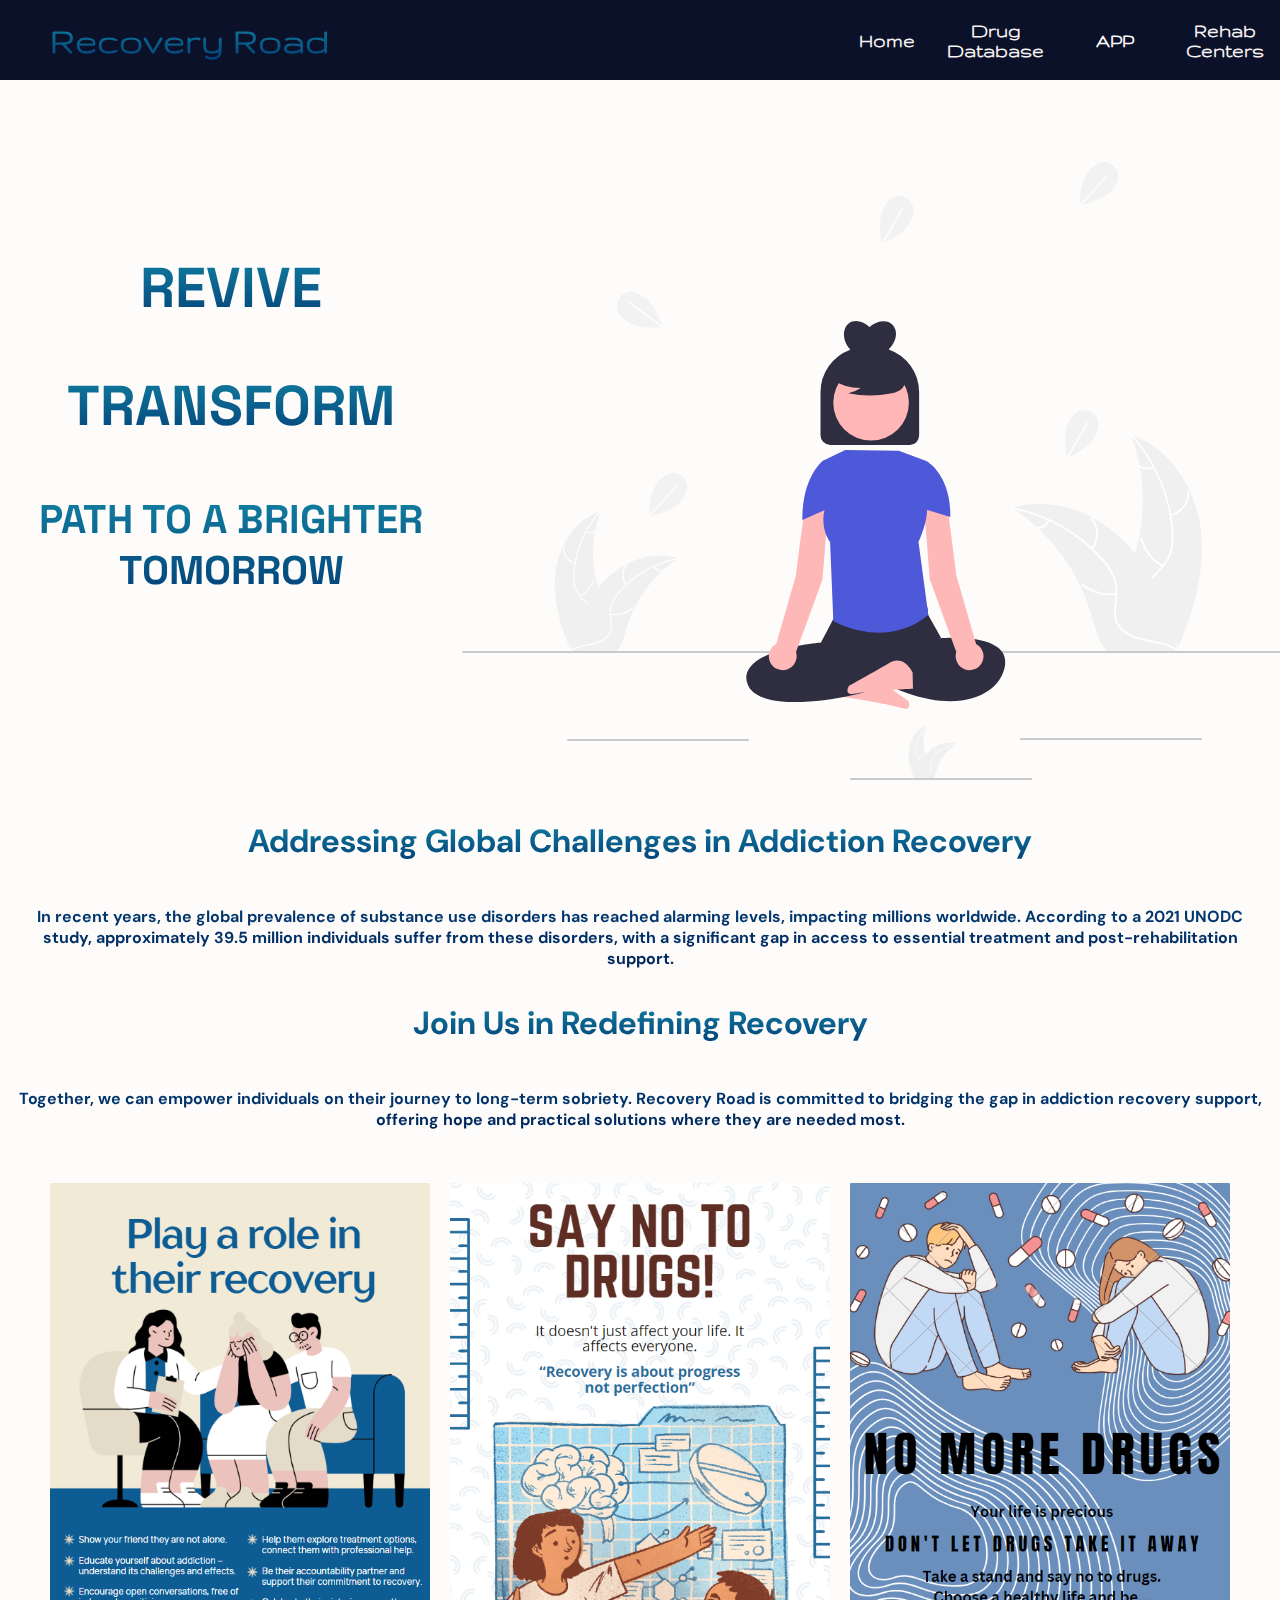
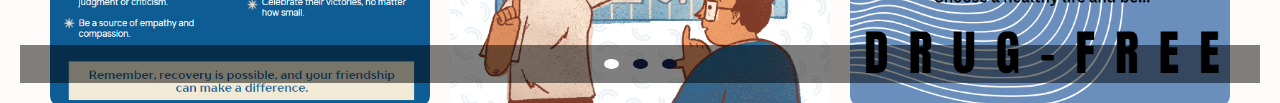
<file: index.html>
<!DOCTYPE html>
<html lang="en">

<head>
  <meta charset="UTF-8">
  <meta name="viewport" content="width=device-width, initial-scale=1.0">
  <title>Recovery Road</title>
  <link rel="stylesheet" href="style.css" />
  <link rel="preconnect" href="https://fonts.googleapis.com">
  <link rel="preconnect" href="https://fonts.gstatic.com" crossorigin>
  <link
    href="https://fonts.googleapis.com/css2?family=Major+Mono+Display&family=Space+Grotesk:wght@300..700&family=Gruppo&display=swap"
    rel="stylesheet">
  <link
    href="https://fonts.googleapis.com/css2?family=DM+Sans:ital,opsz,wght@0,9..40,100..1000;1,9..40,100..1000&family=Roboto:ital,wght@0,100;0,300;0,400;0,500;0,700;0,900;1,100;1,300;1,400;1,500;1,700;1,900&display=swap"
    rel="stylesheet">
  <link rel="icon" href="images/logo.PNG" type="image/x-icon">
</head>

<body>
  <nav class="navbar">
    <div class="navbar__container">
      <a href="/" id="nav__logo"><i class="fas fa-gem"></i> Recovery Road</a>
      <div class="navbar__toggle" id="mobile-menu" aria-label="Toggle navigation">
        <span class="bar"></span>
        <span class="bar"></span>
        <span class="bar"></span>
      </div>
    </div>
    <ul class="navbar__menu">
      <li class="navbar__item">
        <a href="/index.html" class="navbar__links">Home</a>
      </li>
      <li class="navbar__item">
        <a href="/DB.html" class="navbar__links">Drug Database</a>
      </li>
      <li class="navbar__btn">
        <a href="#" class="button">APP</a>
      </li>
      <li class="navbar__item dropdown">
        <a class="navbar__links" aria-haspopup="true" aria-expanded="false">Rehab Centers</a>
        <ul class="dropdown__menu">
          <li><a href="/islamabad.html" class="dropdown__links">Islamabad</a></li>
          <li><a href="/rwp.html" class="dropdown__links">Rawalpindi</a></li>
        </ul>
      </li>
    </ul>
  </nav>
  <div class="main">
    <div class="main__container">
      <div class="main__content">
        <h1>REVIVE</h1>
        <h2>TRANSFORM</h2>
        <h4>PATH TO A BRIGHTER TOMORROW</h4>
      </div>
      <div class="main_img--container">
        <img src="images/undraw_meditation_re_gll0.svg" alt="pic" id="main__img">
      </div>
    </div>
    <div class="main__container2">
      <div class="main__content2">
        <h3>Addressing Global Challenges in Addiction Recovery</h3>
        <h4>In recent years, the global prevalence of substance use disorders has reached alarming levels,
          impacting millions worldwide. According to a 2021 UNODC study, approximately 39.5 million individuals suffer
          from these disorders,
          with a significant gap in access to essential treatment and post-rehabilitation support.</h4>
        <h3>Join Us in Redefining Recovery</h3>
        <h4>Together, we can empower individuals on their journey to long-term sobriety.
          Recovery Road is committed to bridging the gap in addiction recovery support,
          offering hope and practical solutions where they are needed most.</h4>
      </div>
    </div>
  </div>
  <div class="slider">
    <div class="slides">
      <div class="slide">
        <img src="images/Drug-Bug.png" alt="Logo 1">
      </div>
      <div class="slide">
        <img src="images/Drug-Free.png" alt="Logo 2">
      </div>
      <div class="slide">
        <img src="images/No-Drugs.png" alt="Logo 3">
      </div>
      <div class="slide">
        <img src="images/Recover.png" alt="Logo 4">
      </div>
      <div class="slide">
        <img src="images/Recoverr.png" alt="Logo 5">
      </div>
    </div>
    <div class="dots">
      <span class="dot" onclick="currentSlide(1)"></span>
      <span class="dot" onclick="currentSlide(2)"></span>
      <span class="dot" onclick="currentSlide(3)"></span>
    </div>
  </div>
  <script src="script.js"></script>
</body>

</html>
</file>
<file: style.css>
/* Navbar Styles */
/* Remove default margin and padding from body and html */
body, html {
  margin: 0;
  padding: 0;
}

/* Navbar Styles */
.navbar {
  background: #0a1128; 
  height: 80px;
  display: flex;
  justify-content: center;
  align-items: center;
  font-size: 1.3rem;
  position: sticky;
  top: 0;
  width: 100%;
  z-index: 999;
  font-family: 'Gruppo', sans-serif; /* Apply Gruppo font to the entire navbar */
  font-weight: bold;
}

.navbar__container {
  display: flex;
  justify-content: space-between;
  align-items: center;
  height: 80px;
  width: 100%;
  max-width: 1300px;
  margin: 0 auto;
  padding: 0 50px;
}

#nav__logo {
  background-color: #f1f1d6;
  background-image: linear-gradient(to top, #034078 0%, #1282a2 100%);
  background-size: 100%;
  -webkit-background-clip: text;
  -moz-background-clip: text;
  -webkit-text-fill-color: transparent;
  -moz-text-fill-color: transparent;
  display: flex;
  align-items: center;
  cursor: pointer;
  text-decoration: none;
  font-size: 2.5rem;
}

.navbar__menu {
  display: flex;
  align-items: center;
  list-style: none;
  text-align: center;
}

.navbar__item {
  height: 80px;
}

.navbar__links {
  font-family: 'Gruppo', sans-serif;
  color: #f8f2f2;
  display: flex;
  align-items: center;
  justify-content: center;
  text-decoration: none;
  padding: 0 1rem;
  height: 100%;
}

.navbar__item.dropdown {
  position: relative;
  display: inline-block;
}

/* Dropdown Menu */
.dropdown__menu {
  display: none;
  position: relative;
  background-color: #0a1128;
  min-width: 160px;
}

/* Remove bullets from dropdown menu */
.dropdown__menu {
  list-style-type: none;
  padding: 0;
  margin: 0;
}

/* Links in the Dropdown */
.dropdown__menu .dropdown__links {
  color: #fefcfb;
  font-family: 'Gruppo', sans-serif;
  padding: 12px 12px;
  text-decoration: none;
  display: block;
  text-align: center;
}

/* Change background color on hover */
.dropdown__menu .dropdown__links:hover {
  background-color: #034078;
}

/* Show the dropdown menu on hover */
.navbar__item.dropdown:hover .dropdown__menu {
  display: block;
}
.navbar__btn {
  font-family: 'Gruppo', sans-serif;
  display: flex;
  justify-content: center;
  align-items: center;
  padding: 0 1rem;
  height: 100%;
}

.button {
  display: flex;
  justify-content: center;
  align-items: center;
  text-decoration: none;
  padding: 10px 20px;
  height: 100%;
  width: 100%;
  border: none;
  outline: none;
  border-radius: 4px;
  background: #0a1128; 
  color: #fefcfb; 
}

.button:hover {
  background: #034078; /* Darker black background */
  transition: all 0.3s ease;
}

.navbar__links:hover {
  color: #034078; /* Black text */
  transition: all 0.3s ease;
}

body {
  margin: 0;
  padding: 0;
}

/* Main Section Styles */
.main {
  background-color: #fefcfb; 
  padding: 0; 
}

.main__container {
  display: grid;
  grid-template-columns: 1fr 1fr;
  align-items: center;
  justify-self: center;
  margin: 0 auto;
  background-color: #fefcfb; 
  width: 100%;
  max-width: 1300px;
  height: 100%; 
}

.main__content h1, .main__content h2 {
  font-size: 3.5rem;
  background-color: #fefcfb;
  background-image: linear-gradient(to top, #034078 0%, #1282a2 100%);
  background-size: 100%;
  -webkit-background-clip: text;
  -moz-background-clip: text;
  -webkit-text-fill-color: transparent;
  -moz-text-fill-color: transparent;
  font-family: "Space Grotesk", sans-serif;
  font-optical-sizing: auto;
  text-align: center;
}

.main__container h4 {
  text-align: center;
  font-size: 2.5rem;
  background-color: #fefcfb;
  background-image: linear-gradient(to top, #034078 0%, #1282a2 100%);
  background-size: 100%;
  -webkit-background-clip: text;
  -moz-background-clip: text;
  -webkit-text-fill-color: transparent;
  -moz-text-fill-color: transparent;
  font-family: "Space Grotesk", sans-serif;
  font-optical-sizing: auto;
}

.main__img--container {
  background-color: #fefcfb;
}

#main__img {
  margin-top: 10%;
  height: 60%;
  width: auto;
  background-color: #fefcfb; 
}

.main__container2 {
  display: flex;
  text-align: auto;
  flex-direction: column;
  align-items: center;
  margin: 0 auto;
  background-color: #fefcfb; 
  width: auto;
  max-width: 1300px; /* Adjusted max-width to match main__container */
  padding: 20px 0; /* Added padding for spacing */
}

.main__content2 h3 {
  margin-top: 1rem;
  font-size: 2rem;
  font-weight: 700;
  font-family: "DM Sans", sans-serif;
  font-optical-sizing: auto;
  font-style: normal;
  background-color: #fefcfb;
  background-image: linear-gradient(to top, #034078 0%, #1282a2 100%);
  text-align: center;
  -webkit-background-clip: text;
  -moz-background-clip: text;
  -webkit-text-fill-color: transparent;
  -moz-text-fill-color: transparent;
}

.main__content2 h4 {
  font-size: 1rem;
  padding: 12px;
  border: none;
  border-radius: 4px;
  margin-top: 2rem;
  cursor: pointer;
  position: relative;
  transition: all 0.35s;
  outline: none;
  font-optical-sizing: auto;
  font-family: "DM Sans", sans-serif;
  font-optical-sizing: auto;
  font-style: normal;
  text-align: center;
  background-color: #fefcfb;
  background-image: linear-gradient(to top, #001f54 0%, #034078 100%);
  -webkit-background-clip: text;
  background-clip: text;
  -webkit-text-fill-color: transparent;
  -moz-text-fill-color: transparent;
}

@media screen and (max-width: 960px) {
  .navbar__container {
    display: flex;
    justify-content:center;
    height: 60px;
    z-index: 1;
    width: auto;
    max-width: 1300px;
  }

  .navbar__btn {
    box-align: "center";
  }

  .navbar__menu {
    display: grid;
    grid-template-columns: auto;
    margin: 0;
    width: 100%;
    position: absolute;
    top: -1000px;
    opacity: 0;
    transition: all 0.5s ease;
    height: 50vh;
    z-index: -1;
    background: #0a1128;
  }

  .navbar__menu.active {
    background: #0a1128;
    top: 100%;
    opacity: 1;
    transition: all 0.5s ease;
    z-index: 50;
    height: 50vh;
    font-size: 1.6rem;
  }

  .navbar__toggle .bar {
    width: 25px;
    height: 3px;
    margin: 5px auto;
    transition: all 0.3s ease-in-out;
    background: #fefcfb;
  }

  .navbar__item {
    width: 100%;
  }

  .navbar__links {
    text-align: center;
    padding: 2rem;
    width: 100%;
    display: table;
  }

  #mobile-menu {
    position: absolute;
    top: 20%;
    right: 5%;
    transform: translate(5%, 20%);
  }

  .navbar__btn {
    padding-bottom: 2rem;
  }

  .button {
    display: flex;
    justify-content: center;
    align-items: center;
    width: auto;
    height: auto;
    margin: 0;
  }

  .navbar__toggle .bar {
    display: block;
    cursor: pointer;
  }

  #mobile-menu.is-active .bar:nth-child(2) {
    opacity: 0;
  }

  #mobile-menu.is-active .bar:nth-child(1) {
    transform: translate(8px) rotate(45deg);
  }

  #mobile-menu.is-active .bar:nth-child(3) {
    transform: translate(-8px) rotate(-45deg);
  }
}

@media screen and (max-width: 768px) {
  .main__container, .main__container2 {
    display: flex;
    flex-direction: column;
    align-items: center;
    width: 100%;
    margin: 0 auto;
    height: auto;
  }

  .main__content, .main__content2 {
    text-align: center;
    margin-bottom: 4rem;
  }

  .main__content2 img {
    width: 100%;
    max-width: 100%;
    margin-bottom: 2rem;
  }

  .main__content2 h3 {
    font-size: 2.5rem;
    margin-top: 2rem;
  }

  .main__content2 h4 {
    margin-top: 1rem;
    font-size: 1rem;
  }

  .main__content h1 {
    font-size: 2.5rem;
    margin-top: 2rem;
  }

  .main__content h2 {
    font-size: 3rem;
  }

  .main__content p {
    margin-top: 1rem;
    font-size: 1rem;
  }
}

@media screen and (max-width: 480px) {
  .main__content h1 {
    font-size: 2rem;
    margin-top: 3rem;
  }

  .main__content h2 {
    font-size: 2rem;
  }

  .main__content2 h3 {
    font-size: 2rem;
    margin-top: 3rem;
  }

  .main__content2 h4 {
    margin-top: 2rem;
    font-size: 1.5rem;
  }

  .main__content p {
    margin-top: 3rem;
    font-size: 1.5rem;
  }
}


body {
  background-color: #fefcfb;
}

.slider {
  position: relative;
  width: 100%;
  max-width: 1200px;
  margin: auto;
  height: 480px;
  overflow: hidden;
  border-radius: 5px;
  padding: 20px;
  background-color: #fefcfb;
  display: flex;
  align-items: center;
  justify-content: center;
}

/* Slides Container */
.slides {
  display: flex;
  transition: transform 0.5s ease-in-out;
}

/* Individual Slide */
.slide {
  flex: 1 0 33.33%; /* Flex-grow, flex-shrink, and flex-basis to show three slides */
  box-sizing: border-box;
  text-align: center;
  padding: 10px;
}

.slide img {
  width: 100%;
  height: 530px;
  border-radius: 10px;
  transition: transform 0.3s ease;
}

.slide img:hover {
  transform: scale(1.05);
}

/* Dots Navigation */
.dots {
  text-align: center;
  padding: 10px;
  background: rgba(0, 0, 0, 0.5);
  position: absolute;
  bottom: 20px;
  width: 100%;
}

.dot {
  height: 10px;
  width: 15px;
  margin: 0 5px;
  background-color: #0a1128;
  border-radius: 50%;
  display: inline-block;
  cursor: pointer;
  transition: background-color 0.6s ease;
}

.dot.active, .dot:hover {
  background-color: #fefcfb; /* Beige color */
}

/* Responsive Design */
@media screen and (max-width: 768px) {
  .slider {
    flex-direction: column;
  }

  .slide {
    flex: 1 0 100%;
  }
}

@media screen and (max-width: 480px) {
  .slider {
    padding: 10px;
  }

  .slide img {
    height: 200px;
  }

  .dots {
    padding: 5px;
  }
}

body {
  background-color: #fefcfb;
}
</file>
